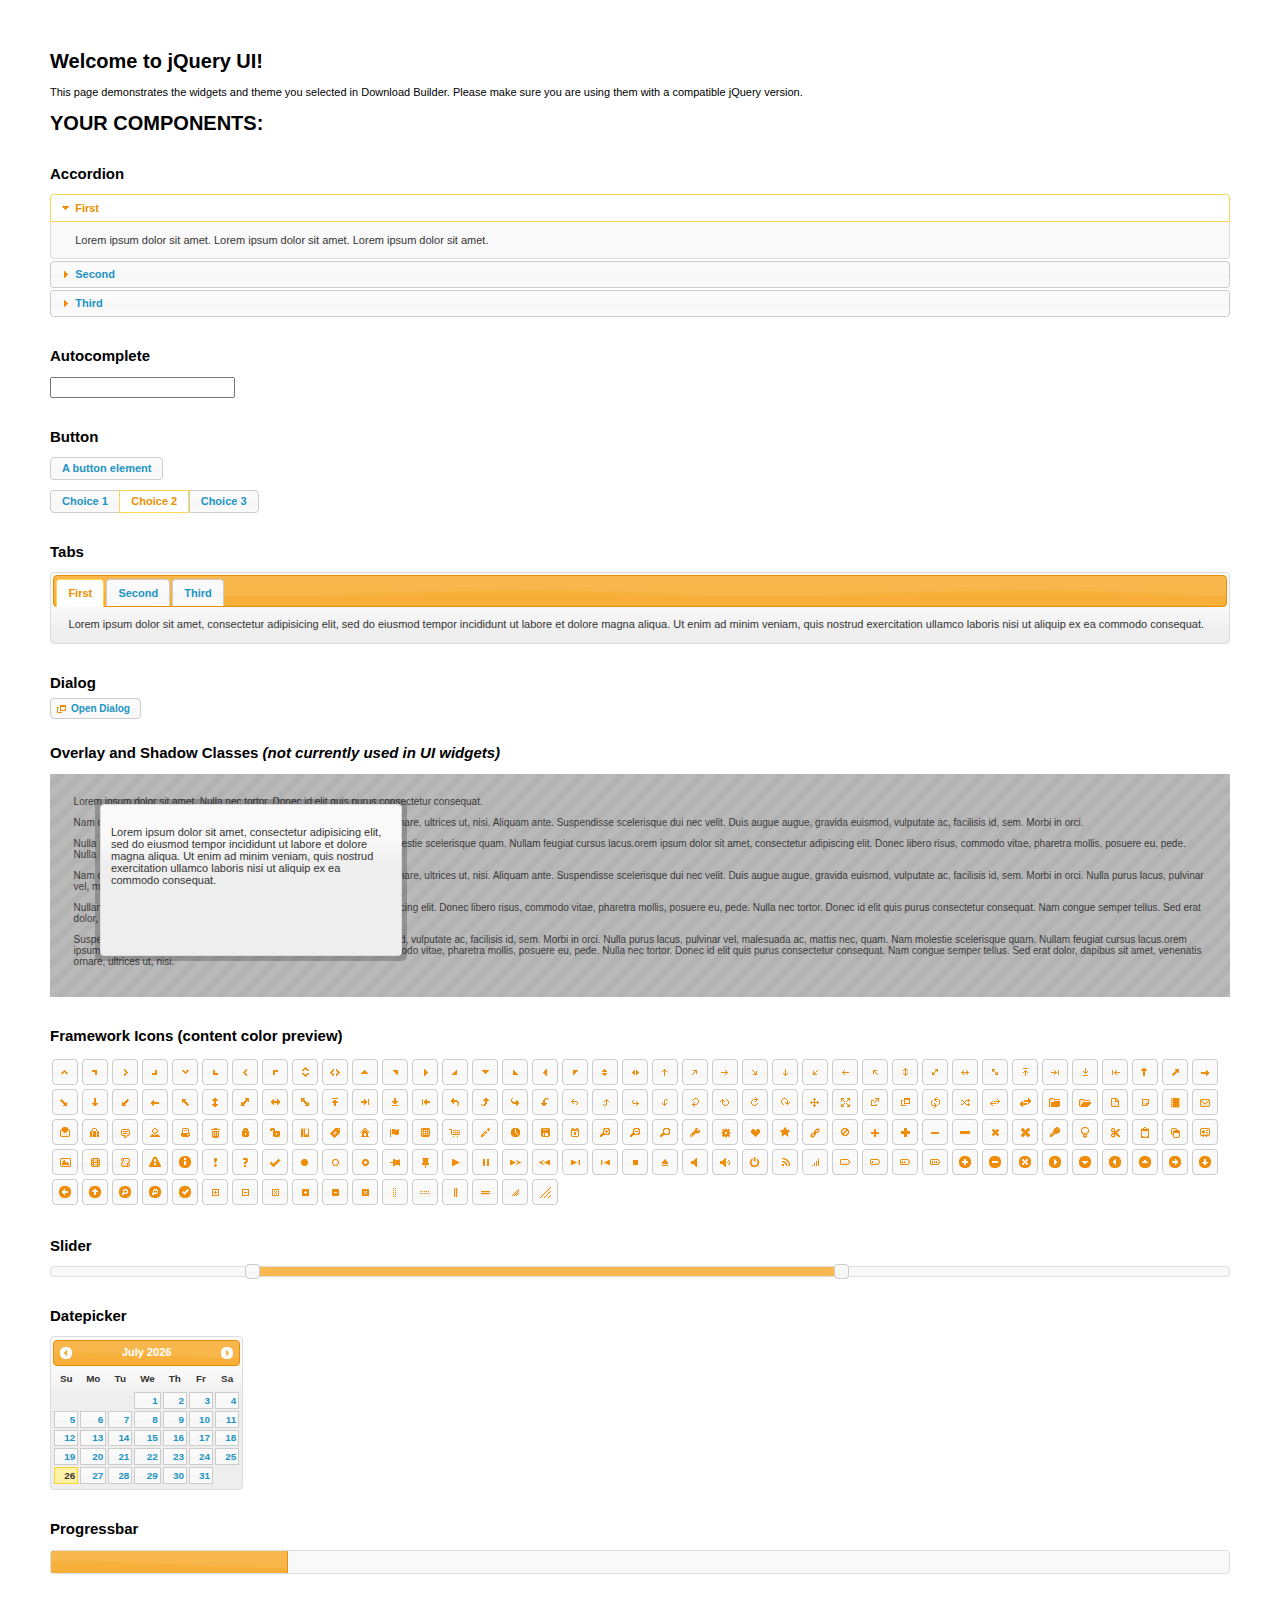
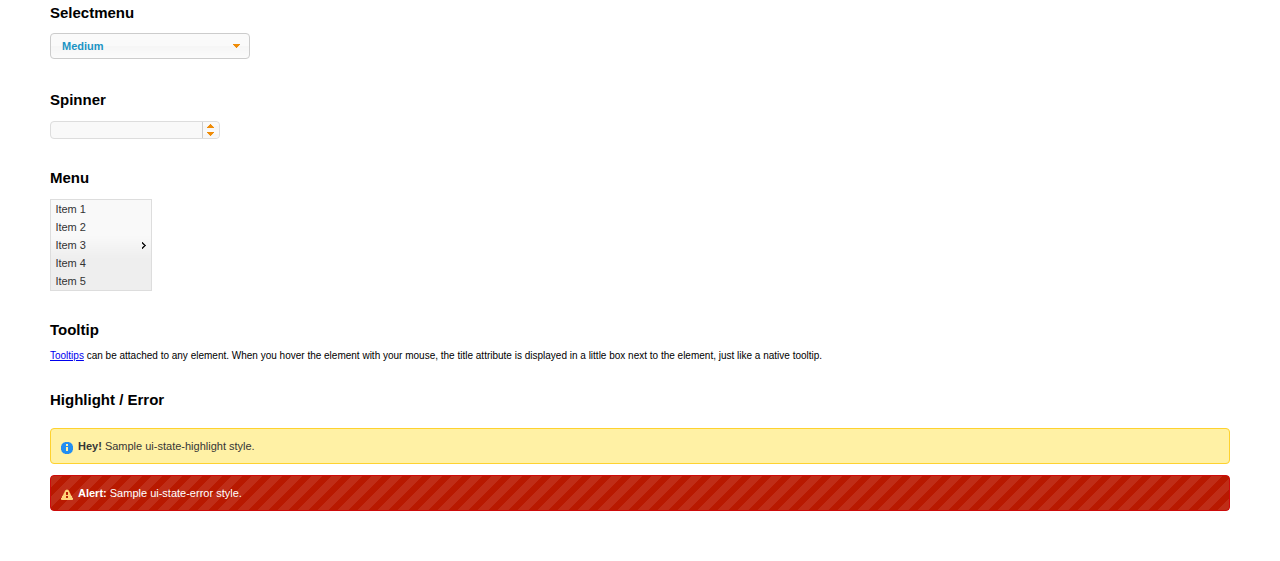
<file: Jquery/jquery/index.html>
<!doctype html>
<html lang="us">
<head>
	<meta charset="utf-8">
	<title>jQuery UI Example Page</title>
	<link href="jquery-ui.css" rel="stylesheet">
	<style>
	body{
		font: 62.5% "Trebuchet MS", sans-serif;
		margin: 50px;
	}
	.demoHeaders {
		margin-top: 2em;
	}
	#dialog-link {
		padding: .4em 1em .4em 20px;
		text-decoration: none;
		position: relative;
	}
	#dialog-link span.ui-icon {
		margin: 0 5px 0 0;
		position: absolute;
		left: .2em;
		top: 50%;
		margin-top: -8px;
	}
	#icons {
		margin: 0;
		padding: 0;
	}
	#icons li {
		margin: 2px;
		position: relative;
		padding: 4px 0;
		cursor: pointer;
		float: left;
		list-style: none;
	}
	#icons span.ui-icon {
		float: left;
		margin: 0 4px;
	}
	.fakewindowcontain .ui-widget-overlay {
		position: absolute;
	}
	select {
		width: 200px;
	}
	</style>
</head>
<body>

<h1>Welcome to jQuery UI!</h1>

<div class="ui-widget">
	<p>This page demonstrates the widgets and theme you selected in Download Builder. Please make sure you are using them with a compatible jQuery version.</p>
</div>

<h1>YOUR COMPONENTS:</h1>


<!-- Accordion -->
<h2 class="demoHeaders">Accordion</h2>
<div id="accordion">
	<h3>First</h3>
	<div>Lorem ipsum dolor sit amet. Lorem ipsum dolor sit amet. Lorem ipsum dolor sit amet.</div>
	<h3>Second</h3>
	<div>Phasellus mattis tincidunt nibh.</div>
	<h3>Third</h3>
	<div>Nam dui erat, auctor a, dignissim quis.</div>
</div>



<!-- Autocomplete -->
<h2 class="demoHeaders">Autocomplete</h2>
<div>
	<input id="autocomplete" title="type &quot;a&quot;">
</div>



<!-- Button -->
<h2 class="demoHeaders">Button</h2>
<button id="button">A button element</button>
<form style="margin-top: 1em;">
	<div id="radioset">
		<input type="radio" id="radio1" name="radio"><label for="radio1">Choice 1</label>
		<input type="radio" id="radio2" name="radio" checked="checked"><label for="radio2">Choice 2</label>
		<input type="radio" id="radio3" name="radio"><label for="radio3">Choice 3</label>
	</div>
</form>



<!-- Tabs -->
<h2 class="demoHeaders">Tabs</h2>
<div id="tabs">
	<ul>
		<li><a href="#tabs-1">First</a></li>
		<li><a href="#tabs-2">Second</a></li>
		<li><a href="#tabs-3">Third</a></li>
	</ul>
	<div id="tabs-1">Lorem ipsum dolor sit amet, consectetur adipisicing elit, sed do eiusmod tempor incididunt ut labore et dolore magna aliqua. Ut enim ad minim veniam, quis nostrud exercitation ullamco laboris nisi ut aliquip ex ea commodo consequat.</div>
	<div id="tabs-2">Phasellus mattis tincidunt nibh. Cras orci urna, blandit id, pretium vel, aliquet ornare, felis. Maecenas scelerisque sem non nisl. Fusce sed lorem in enim dictum bibendum.</div>
	<div id="tabs-3">Nam dui erat, auctor a, dignissim quis, sollicitudin eu, felis. Pellentesque nisi urna, interdum eget, sagittis et, consequat vestibulum, lacus. Mauris porttitor ullamcorper augue.</div>
</div>



<!-- Dialog NOTE: Dialog is not generated by UI in this demo so it can be visually styled in themeroller-->
<h2 class="demoHeaders">Dialog</h2>
<p><a href="#" id="dialog-link" class="ui-state-default ui-corner-all"><span class="ui-icon ui-icon-newwin"></span>Open Dialog</a></p>

<h2 class="demoHeaders">Overlay and Shadow Classes <em>(not currently used in UI widgets)</em></h2>
<div style="position: relative; width: 96%; height: 200px; padding:1% 2%; overflow:hidden;" class="fakewindowcontain">
	<p>Lorem ipsum dolor sit amet,  Nulla nec tortor. Donec id elit quis purus consectetur consequat. </p><p>Nam congue semper tellus. Sed erat dolor, dapibus sit amet, venenatis ornare, ultrices ut, nisi. Aliquam ante. Suspendisse scelerisque dui nec velit. Duis augue augue, gravida euismod, vulputate ac, facilisis id, sem. Morbi in orci. </p><p>Nulla purus lacus, pulvinar vel, malesuada ac, mattis nec, quam. Nam molestie scelerisque quam. Nullam feugiat cursus lacus.orem ipsum dolor sit amet, consectetur adipiscing elit. Donec libero risus, commodo vitae, pharetra mollis, posuere eu, pede. Nulla nec tortor. Donec id elit quis purus consectetur consequat. </p><p>Nam congue semper tellus. Sed erat dolor, dapibus sit amet, venenatis ornare, ultrices ut, nisi. Aliquam ante. Suspendisse scelerisque dui nec velit. Duis augue augue, gravida euismod, vulputate ac, facilisis id, sem. Morbi in orci. Nulla purus lacus, pulvinar vel, malesuada ac, mattis nec, quam. Nam molestie scelerisque quam. </p><p>Nullam feugiat cursus lacus.orem ipsum dolor sit amet, consectetur adipiscing elit. Donec libero risus, commodo vitae, pharetra mollis, posuere eu, pede. Nulla nec tortor. Donec id elit quis purus consectetur consequat. Nam congue semper tellus. Sed erat dolor, dapibus sit amet, venenatis ornare, ultrices ut, nisi. Aliquam ante. </p><p>Suspendisse scelerisque dui nec velit. Duis augue augue, gravida euismod, vulputate ac, facilisis id, sem. Morbi in orci. Nulla purus lacus, pulvinar vel, malesuada ac, mattis nec, quam. Nam molestie scelerisque quam. Nullam feugiat cursus lacus.orem ipsum dolor sit amet, consectetur adipiscing elit. Donec libero risus, commodo vitae, pharetra mollis, posuere eu, pede. Nulla nec tortor. Donec id elit quis purus consectetur consequat. Nam congue semper tellus. Sed erat dolor, dapibus sit amet, venenatis ornare, ultrices ut, nisi. </p>

	<!-- ui-dialog -->
	<div class="ui-overlay"><div class="ui-widget-overlay"></div><div class="ui-widget-shadow ui-corner-all" style="width: 302px; height: 152px; position: absolute; left: 50px; top: 30px;"></div></div>
	<div style="position: absolute; width: 280px; height: 130px;left: 50px; top: 30px; padding: 10px;" class="ui-widget ui-widget-content ui-corner-all">
		<div class="ui-dialog-content ui-widget-content" style="background: none; border: 0;">
			<p>Lorem ipsum dolor sit amet, consectetur adipisicing elit, sed do eiusmod tempor incididunt ut labore et dolore magna aliqua. Ut enim ad minim veniam, quis nostrud exercitation ullamco laboris nisi ut aliquip ex ea commodo consequat.</p>
		</div>
	</div>

</div>

<!-- ui-dialog -->
<div id="dialog" title="Dialog Title">
	<p>Lorem ipsum dolor sit amet, consectetur adipisicing elit, sed do eiusmod tempor incididunt ut labore et dolore magna aliqua. Ut enim ad minim veniam, quis nostrud exercitation ullamco laboris nisi ut aliquip ex ea commodo consequat.</p>
</div>



<h2 class="demoHeaders">Framework Icons (content color preview)</h2>
<ul id="icons" class="ui-widget ui-helper-clearfix">
	<li class="ui-state-default ui-corner-all" title=".ui-icon-carat-1-n"><span class="ui-icon ui-icon-carat-1-n"></span></li>
	<li class="ui-state-default ui-corner-all" title=".ui-icon-carat-1-ne"><span class="ui-icon ui-icon-carat-1-ne"></span></li>
	<li class="ui-state-default ui-corner-all" title=".ui-icon-carat-1-e"><span class="ui-icon ui-icon-carat-1-e"></span></li>
	<li class="ui-state-default ui-corner-all" title=".ui-icon-carat-1-se"><span class="ui-icon ui-icon-carat-1-se"></span></li>
	<li class="ui-state-default ui-corner-all" title=".ui-icon-carat-1-s"><span class="ui-icon ui-icon-carat-1-s"></span></li>
	<li class="ui-state-default ui-corner-all" title=".ui-icon-carat-1-sw"><span class="ui-icon ui-icon-carat-1-sw"></span></li>
	<li class="ui-state-default ui-corner-all" title=".ui-icon-carat-1-w"><span class="ui-icon ui-icon-carat-1-w"></span></li>
	<li class="ui-state-default ui-corner-all" title=".ui-icon-carat-1-nw"><span class="ui-icon ui-icon-carat-1-nw"></span></li>
	<li class="ui-state-default ui-corner-all" title=".ui-icon-carat-2-n-s"><span class="ui-icon ui-icon-carat-2-n-s"></span></li>
	<li class="ui-state-default ui-corner-all" title=".ui-icon-carat-2-e-w"><span class="ui-icon ui-icon-carat-2-e-w"></span></li>
	<li class="ui-state-default ui-corner-all" title=".ui-icon-triangle-1-n"><span class="ui-icon ui-icon-triangle-1-n"></span></li>
	<li class="ui-state-default ui-corner-all" title=".ui-icon-triangle-1-ne"><span class="ui-icon ui-icon-triangle-1-ne"></span></li>
	<li class="ui-state-default ui-corner-all" title=".ui-icon-triangle-1-e"><span class="ui-icon ui-icon-triangle-1-e"></span></li>
	<li class="ui-state-default ui-corner-all" title=".ui-icon-triangle-1-se"><span class="ui-icon ui-icon-triangle-1-se"></span></li>
	<li class="ui-state-default ui-corner-all" title=".ui-icon-triangle-1-s"><span class="ui-icon ui-icon-triangle-1-s"></span></li>
	<li class="ui-state-default ui-corner-all" title=".ui-icon-triangle-1-sw"><span class="ui-icon ui-icon-triangle-1-sw"></span></li>
	<li class="ui-state-default ui-corner-all" title=".ui-icon-triangle-1-w"><span class="ui-icon ui-icon-triangle-1-w"></span></li>
	<li class="ui-state-default ui-corner-all" title=".ui-icon-triangle-1-nw"><span class="ui-icon ui-icon-triangle-1-nw"></span></li>
	<li class="ui-state-default ui-corner-all" title=".ui-icon-triangle-2-n-s"><span class="ui-icon ui-icon-triangle-2-n-s"></span></li>
	<li class="ui-state-default ui-corner-all" title=".ui-icon-triangle-2-e-w"><span class="ui-icon ui-icon-triangle-2-e-w"></span></li>
	<li class="ui-state-default ui-corner-all" title=".ui-icon-arrow-1-n"><span class="ui-icon ui-icon-arrow-1-n"></span></li>
	<li class="ui-state-default ui-corner-all" title=".ui-icon-arrow-1-ne"><span class="ui-icon ui-icon-arrow-1-ne"></span></li>
	<li class="ui-state-default ui-corner-all" title=".ui-icon-arrow-1-e"><span class="ui-icon ui-icon-arrow-1-e"></span></li>
	<li class="ui-state-default ui-corner-all" title=".ui-icon-arrow-1-se"><span class="ui-icon ui-icon-arrow-1-se"></span></li>
	<li class="ui-state-default ui-corner-all" title=".ui-icon-arrow-1-s"><span class="ui-icon ui-icon-arrow-1-s"></span></li>
	<li class="ui-state-default ui-corner-all" title=".ui-icon-arrow-1-sw"><span class="ui-icon ui-icon-arrow-1-sw"></span></li>
	<li class="ui-state-default ui-corner-all" title=".ui-icon-arrow-1-w"><span class="ui-icon ui-icon-arrow-1-w"></span></li>
	<li class="ui-state-default ui-corner-all" title=".ui-icon-arrow-1-nw"><span class="ui-icon ui-icon-arrow-1-nw"></span></li>
	<li class="ui-state-default ui-corner-all" title=".ui-icon-arrow-2-n-s"><span class="ui-icon ui-icon-arrow-2-n-s"></span></li>
	<li class="ui-state-default ui-corner-all" title=".ui-icon-arrow-2-ne-sw"><span class="ui-icon ui-icon-arrow-2-ne-sw"></span></li>
	<li class="ui-state-default ui-corner-all" title=".ui-icon-arrow-2-e-w"><span class="ui-icon ui-icon-arrow-2-e-w"></span></li>
	<li class="ui-state-default ui-corner-all" title=".ui-icon-arrow-2-se-nw"><span class="ui-icon ui-icon-arrow-2-se-nw"></span></li>
	<li class="ui-state-default ui-corner-all" title=".ui-icon-arrowstop-1-n"><span class="ui-icon ui-icon-arrowstop-1-n"></span></li>
	<li class="ui-state-default ui-corner-all" title=".ui-icon-arrowstop-1-e"><span class="ui-icon ui-icon-arrowstop-1-e"></span></li>
	<li class="ui-state-default ui-corner-all" title=".ui-icon-arrowstop-1-s"><span class="ui-icon ui-icon-arrowstop-1-s"></span></li>
	<li class="ui-state-default ui-corner-all" title=".ui-icon-arrowstop-1-w"><span class="ui-icon ui-icon-arrowstop-1-w"></span></li>
	<li class="ui-state-default ui-corner-all" title=".ui-icon-arrowthick-1-n"><span class="ui-icon ui-icon-arrowthick-1-n"></span></li>
	<li class="ui-state-default ui-corner-all" title=".ui-icon-arrowthick-1-ne"><span class="ui-icon ui-icon-arrowthick-1-ne"></span></li>
	<li class="ui-state-default ui-corner-all" title=".ui-icon-arrowthick-1-e"><span class="ui-icon ui-icon-arrowthick-1-e"></span></li>
	<li class="ui-state-default ui-corner-all" title=".ui-icon-arrowthick-1-se"><span class="ui-icon ui-icon-arrowthick-1-se"></span></li>
	<li class="ui-state-default ui-corner-all" title=".ui-icon-arrowthick-1-s"><span class="ui-icon ui-icon-arrowthick-1-s"></span></li>
	<li class="ui-state-default ui-corner-all" title=".ui-icon-arrowthick-1-sw"><span class="ui-icon ui-icon-arrowthick-1-sw"></span></li>
	<li class="ui-state-default ui-corner-all" title=".ui-icon-arrowthick-1-w"><span class="ui-icon ui-icon-arrowthick-1-w"></span></li>
	<li class="ui-state-default ui-corner-all" title=".ui-icon-arrowthick-1-nw"><span class="ui-icon ui-icon-arrowthick-1-nw"></span></li>
	<li class="ui-state-default ui-corner-all" title=".ui-icon-arrowthick-2-n-s"><span class="ui-icon ui-icon-arrowthick-2-n-s"></span></li>
	<li class="ui-state-default ui-corner-all" title=".ui-icon-arrowthick-2-ne-sw"><span class="ui-icon ui-icon-arrowthick-2-ne-sw"></span></li>
	<li class="ui-state-default ui-corner-all" title=".ui-icon-arrowthick-2-e-w"><span class="ui-icon ui-icon-arrowthick-2-e-w"></span></li>
	<li class="ui-state-default ui-corner-all" title=".ui-icon-arrowthick-2-se-nw"><span class="ui-icon ui-icon-arrowthick-2-se-nw"></span></li>
	<li class="ui-state-default ui-corner-all" title=".ui-icon-arrowthickstop-1-n"><span class="ui-icon ui-icon-arrowthickstop-1-n"></span></li>
	<li class="ui-state-default ui-corner-all" title=".ui-icon-arrowthickstop-1-e"><span class="ui-icon ui-icon-arrowthickstop-1-e"></span></li>
	<li class="ui-state-default ui-corner-all" title=".ui-icon-arrowthickstop-1-s"><span class="ui-icon ui-icon-arrowthickstop-1-s"></span></li>
	<li class="ui-state-default ui-corner-all" title=".ui-icon-arrowthickstop-1-w"><span class="ui-icon ui-icon-arrowthickstop-1-w"></span></li>
	<li class="ui-state-default ui-corner-all" title=".ui-icon-arrowreturnthick-1-w"><span class="ui-icon ui-icon-arrowreturnthick-1-w"></span></li>
	<li class="ui-state-default ui-corner-all" title=".ui-icon-arrowreturnthick-1-n"><span class="ui-icon ui-icon-arrowreturnthick-1-n"></span></li>
	<li class="ui-state-default ui-corner-all" title=".ui-icon-arrowreturnthick-1-e"><span class="ui-icon ui-icon-arrowreturnthick-1-e"></span></li>
	<li class="ui-state-default ui-corner-all" title=".ui-icon-arrowreturnthick-1-s"><span class="ui-icon ui-icon-arrowreturnthick-1-s"></span></li>
	<li class="ui-state-default ui-corner-all" title=".ui-icon-arrowreturn-1-w"><span class="ui-icon ui-icon-arrowreturn-1-w"></span></li>
	<li class="ui-state-default ui-corner-all" title=".ui-icon-arrowreturn-1-n"><span class="ui-icon ui-icon-arrowreturn-1-n"></span></li>
	<li class="ui-state-default ui-corner-all" title=".ui-icon-arrowreturn-1-e"><span class="ui-icon ui-icon-arrowreturn-1-e"></span></li>
	<li class="ui-state-default ui-corner-all" title=".ui-icon-arrowreturn-1-s"><span class="ui-icon ui-icon-arrowreturn-1-s"></span></li>
	<li class="ui-state-default ui-corner-all" title=".ui-icon-arrowrefresh-1-w"><span class="ui-icon ui-icon-arrowrefresh-1-w"></span></li>
	<li class="ui-state-default ui-corner-all" title=".ui-icon-arrowrefresh-1-n"><span class="ui-icon ui-icon-arrowrefresh-1-n"></span></li>
	<li class="ui-state-default ui-corner-all" title=".ui-icon-arrowrefresh-1-e"><span class="ui-icon ui-icon-arrowrefresh-1-e"></span></li>
	<li class="ui-state-default ui-corner-all" title=".ui-icon-arrowrefresh-1-s"><span class="ui-icon ui-icon-arrowrefresh-1-s"></span></li>
	<li class="ui-state-default ui-corner-all" title=".ui-icon-arrow-4"><span class="ui-icon ui-icon-arrow-4"></span></li>
	<li class="ui-state-default ui-corner-all" title=".ui-icon-arrow-4-diag"><span class="ui-icon ui-icon-arrow-4-diag"></span></li>
	<li class="ui-state-default ui-corner-all" title=".ui-icon-extlink"><span class="ui-icon ui-icon-extlink"></span></li>
	<li class="ui-state-default ui-corner-all" title=".ui-icon-newwin"><span class="ui-icon ui-icon-newwin"></span></li>
	<li class="ui-state-default ui-corner-all" title=".ui-icon-refresh"><span class="ui-icon ui-icon-refresh"></span></li>
	<li class="ui-state-default ui-corner-all" title=".ui-icon-shuffle"><span class="ui-icon ui-icon-shuffle"></span></li>
	<li class="ui-state-default ui-corner-all" title=".ui-icon-transfer-e-w"><span class="ui-icon ui-icon-transfer-e-w"></span></li>
	<li class="ui-state-default ui-corner-all" title=".ui-icon-transferthick-e-w"><span class="ui-icon ui-icon-transferthick-e-w"></span></li>
	<li class="ui-state-default ui-corner-all" title=".ui-icon-folder-collapsed"><span class="ui-icon ui-icon-folder-collapsed"></span></li>
	<li class="ui-state-default ui-corner-all" title=".ui-icon-folder-open"><span class="ui-icon ui-icon-folder-open"></span></li>
	<li class="ui-state-default ui-corner-all" title=".ui-icon-document"><span class="ui-icon ui-icon-document"></span></li>
	<li class="ui-state-default ui-corner-all" title=".ui-icon-document-b"><span class="ui-icon ui-icon-document-b"></span></li>
	<li class="ui-state-default ui-corner-all" title=".ui-icon-note"><span class="ui-icon ui-icon-note"></span></li>
	<li class="ui-state-default ui-corner-all" title=".ui-icon-mail-closed"><span class="ui-icon ui-icon-mail-closed"></span></li>
	<li class="ui-state-default ui-corner-all" title=".ui-icon-mail-open"><span class="ui-icon ui-icon-mail-open"></span></li>
	<li class="ui-state-default ui-corner-all" title=".ui-icon-suitcase"><span class="ui-icon ui-icon-suitcase"></span></li>
	<li class="ui-state-default ui-corner-all" title=".ui-icon-comment"><span class="ui-icon ui-icon-comment"></span></li>
	<li class="ui-state-default ui-corner-all" title=".ui-icon-person"><span class="ui-icon ui-icon-person"></span></li>
	<li class="ui-state-default ui-corner-all" title=".ui-icon-print"><span class="ui-icon ui-icon-print"></span></li>
	<li class="ui-state-default ui-corner-all" title=".ui-icon-trash"><span class="ui-icon ui-icon-trash"></span></li>
	<li class="ui-state-default ui-corner-all" title=".ui-icon-locked"><span class="ui-icon ui-icon-locked"></span></li>
	<li class="ui-state-default ui-corner-all" title=".ui-icon-unlocked"><span class="ui-icon ui-icon-unlocked"></span></li>
	<li class="ui-state-default ui-corner-all" title=".ui-icon-bookmark"><span class="ui-icon ui-icon-bookmark"></span></li>
	<li class="ui-state-default ui-corner-all" title=".ui-icon-tag"><span class="ui-icon ui-icon-tag"></span></li>
	<li class="ui-state-default ui-corner-all" title=".ui-icon-home"><span class="ui-icon ui-icon-home"></span></li>
	<li class="ui-state-default ui-corner-all" title=".ui-icon-flag"><span class="ui-icon ui-icon-flag"></span></li>
	<li class="ui-state-default ui-corner-all" title=".ui-icon-calculator"><span class="ui-icon ui-icon-calculator"></span></li>
	<li class="ui-state-default ui-corner-all" title=".ui-icon-cart"><span class="ui-icon ui-icon-cart"></span></li>
	<li class="ui-state-default ui-corner-all" title=".ui-icon-pencil"><span class="ui-icon ui-icon-pencil"></span></li>
	<li class="ui-state-default ui-corner-all" title=".ui-icon-clock"><span class="ui-icon ui-icon-clock"></span></li>
	<li class="ui-state-default ui-corner-all" title=".ui-icon-disk"><span class="ui-icon ui-icon-disk"></span></li>
	<li class="ui-state-default ui-corner-all" title=".ui-icon-calendar"><span class="ui-icon ui-icon-calendar"></span></li>
	<li class="ui-state-default ui-corner-all" title=".ui-icon-zoomin"><span class="ui-icon ui-icon-zoomin"></span></li>
	<li class="ui-state-default ui-corner-all" title=".ui-icon-zoomout"><span class="ui-icon ui-icon-zoomout"></span></li>
	<li class="ui-state-default ui-corner-all" title=".ui-icon-search"><span class="ui-icon ui-icon-search"></span></li>
	<li class="ui-state-default ui-corner-all" title=".ui-icon-wrench"><span class="ui-icon ui-icon-wrench"></span></li>
	<li class="ui-state-default ui-corner-all" title=".ui-icon-gear"><span class="ui-icon ui-icon-gear"></span></li>
	<li class="ui-state-default ui-corner-all" title=".ui-icon-heart"><span class="ui-icon ui-icon-heart"></span></li>
	<li class="ui-state-default ui-corner-all" title=".ui-icon-star"><span class="ui-icon ui-icon-star"></span></li>
	<li class="ui-state-default ui-corner-all" title=".ui-icon-link"><span class="ui-icon ui-icon-link"></span></li>
	<li class="ui-state-default ui-corner-all" title=".ui-icon-cancel"><span class="ui-icon ui-icon-cancel"></span></li>
	<li class="ui-state-default ui-corner-all" title=".ui-icon-plus"><span class="ui-icon ui-icon-plus"></span></li>
	<li class="ui-state-default ui-corner-all" title=".ui-icon-plusthick"><span class="ui-icon ui-icon-plusthick"></span></li>
	<li class="ui-state-default ui-corner-all" title=".ui-icon-minus"><span class="ui-icon ui-icon-minus"></span></li>
	<li class="ui-state-default ui-corner-all" title=".ui-icon-minusthick"><span class="ui-icon ui-icon-minusthick"></span></li>
	<li class="ui-state-default ui-corner-all" title=".ui-icon-close"><span class="ui-icon ui-icon-close"></span></li>
	<li class="ui-state-default ui-corner-all" title=".ui-icon-closethick"><span class="ui-icon ui-icon-closethick"></span></li>
	<li class="ui-state-default ui-corner-all" title=".ui-icon-key"><span class="ui-icon ui-icon-key"></span></li>
	<li class="ui-state-default ui-corner-all" title=".ui-icon-lightbulb"><span class="ui-icon ui-icon-lightbulb"></span></li>
	<li class="ui-state-default ui-corner-all" title=".ui-icon-scissors"><span class="ui-icon ui-icon-scissors"></span></li>
	<li class="ui-state-default ui-corner-all" title=".ui-icon-clipboard"><span class="ui-icon ui-icon-clipboard"></span></li>
	<li class="ui-state-default ui-corner-all" title=".ui-icon-copy"><span class="ui-icon ui-icon-copy"></span></li>
	<li class="ui-state-default ui-corner-all" title=".ui-icon-contact"><span class="ui-icon ui-icon-contact"></span></li>
	<li class="ui-state-default ui-corner-all" title=".ui-icon-image"><span class="ui-icon ui-icon-image"></span></li>
	<li class="ui-state-default ui-corner-all" title=".ui-icon-video"><span class="ui-icon ui-icon-video"></span></li>
	<li class="ui-state-default ui-corner-all" title=".ui-icon-script"><span class="ui-icon ui-icon-script"></span></li>
	<li class="ui-state-default ui-corner-all" title=".ui-icon-alert"><span class="ui-icon ui-icon-alert"></span></li>
	<li class="ui-state-default ui-corner-all" title=".ui-icon-info"><span class="ui-icon ui-icon-info"></span></li>
	<li class="ui-state-default ui-corner-all" title=".ui-icon-notice"><span class="ui-icon ui-icon-notice"></span></li>
	<li class="ui-state-default ui-corner-all" title=".ui-icon-help"><span class="ui-icon ui-icon-help"></span></li>
	<li class="ui-state-default ui-corner-all" title=".ui-icon-check"><span class="ui-icon ui-icon-check"></span></li>
	<li class="ui-state-default ui-corner-all" title=".ui-icon-bullet"><span class="ui-icon ui-icon-bullet"></span></li>
	<li class="ui-state-default ui-corner-all" title=".ui-icon-radio-off"><span class="ui-icon ui-icon-radio-off"></span></li>
	<li class="ui-state-default ui-corner-all" title=".ui-icon-radio-on"><span class="ui-icon ui-icon-radio-on"></span></li>
	<li class="ui-state-default ui-corner-all" title=".ui-icon-pin-w"><span class="ui-icon ui-icon-pin-w"></span></li>
	<li class="ui-state-default ui-corner-all" title=".ui-icon-pin-s"><span class="ui-icon ui-icon-pin-s"></span></li>
	<li class="ui-state-default ui-corner-all" title=".ui-icon-play"><span class="ui-icon ui-icon-play"></span></li>
	<li class="ui-state-default ui-corner-all" title=".ui-icon-pause"><span class="ui-icon ui-icon-pause"></span></li>
	<li class="ui-state-default ui-corner-all" title=".ui-icon-seek-next"><span class="ui-icon ui-icon-seek-next"></span></li>
	<li class="ui-state-default ui-corner-all" title=".ui-icon-seek-prev"><span class="ui-icon ui-icon-seek-prev"></span></li>
	<li class="ui-state-default ui-corner-all" title=".ui-icon-seek-end"><span class="ui-icon ui-icon-seek-end"></span></li>
	<li class="ui-state-default ui-corner-all" title=".ui-icon-seek-first"><span class="ui-icon ui-icon-seek-first"></span></li>
	<li class="ui-state-default ui-corner-all" title=".ui-icon-stop"><span class="ui-icon ui-icon-stop"></span></li>
	<li class="ui-state-default ui-corner-all" title=".ui-icon-eject"><span class="ui-icon ui-icon-eject"></span></li>
	<li class="ui-state-default ui-corner-all" title=".ui-icon-volume-off"><span class="ui-icon ui-icon-volume-off"></span></li>
	<li class="ui-state-default ui-corner-all" title=".ui-icon-volume-on"><span class="ui-icon ui-icon-volume-on"></span></li>
	<li class="ui-state-default ui-corner-all" title=".ui-icon-power"><span class="ui-icon ui-icon-power"></span></li>
	<li class="ui-state-default ui-corner-all" title=".ui-icon-signal-diag"><span class="ui-icon ui-icon-signal-diag"></span></li>
	<li class="ui-state-default ui-corner-all" title=".ui-icon-signal"><span class="ui-icon ui-icon-signal"></span></li>
	<li class="ui-state-default ui-corner-all" title=".ui-icon-battery-0"><span class="ui-icon ui-icon-battery-0"></span></li>
	<li class="ui-state-default ui-corner-all" title=".ui-icon-battery-1"><span class="ui-icon ui-icon-battery-1"></span></li>
	<li class="ui-state-default ui-corner-all" title=".ui-icon-battery-2"><span class="ui-icon ui-icon-battery-2"></span></li>
	<li class="ui-state-default ui-corner-all" title=".ui-icon-battery-3"><span class="ui-icon ui-icon-battery-3"></span></li>
	<li class="ui-state-default ui-corner-all" title=".ui-icon-circle-plus"><span class="ui-icon ui-icon-circle-plus"></span></li>
	<li class="ui-state-default ui-corner-all" title=".ui-icon-circle-minus"><span class="ui-icon ui-icon-circle-minus"></span></li>
	<li class="ui-state-default ui-corner-all" title=".ui-icon-circle-close"><span class="ui-icon ui-icon-circle-close"></span></li>
	<li class="ui-state-default ui-corner-all" title=".ui-icon-circle-triangle-e"><span class="ui-icon ui-icon-circle-triangle-e"></span></li>
	<li class="ui-state-default ui-corner-all" title=".ui-icon-circle-triangle-s"><span class="ui-icon ui-icon-circle-triangle-s"></span></li>
	<li class="ui-state-default ui-corner-all" title=".ui-icon-circle-triangle-w"><span class="ui-icon ui-icon-circle-triangle-w"></span></li>
	<li class="ui-state-default ui-corner-all" title=".ui-icon-circle-triangle-n"><span class="ui-icon ui-icon-circle-triangle-n"></span></li>
	<li class="ui-state-default ui-corner-all" title=".ui-icon-circle-arrow-e"><span class="ui-icon ui-icon-circle-arrow-e"></span></li>
	<li class="ui-state-default ui-corner-all" title=".ui-icon-circle-arrow-s"><span class="ui-icon ui-icon-circle-arrow-s"></span></li>
	<li class="ui-state-default ui-corner-all" title=".ui-icon-circle-arrow-w"><span class="ui-icon ui-icon-circle-arrow-w"></span></li>
	<li class="ui-state-default ui-corner-all" title=".ui-icon-circle-arrow-n"><span class="ui-icon ui-icon-circle-arrow-n"></span></li>
	<li class="ui-state-default ui-corner-all" title=".ui-icon-circle-zoomin"><span class="ui-icon ui-icon-circle-zoomin"></span></li>
	<li class="ui-state-default ui-corner-all" title=".ui-icon-circle-zoomout"><span class="ui-icon ui-icon-circle-zoomout"></span></li>
	<li class="ui-state-default ui-corner-all" title=".ui-icon-circle-check"><span class="ui-icon ui-icon-circle-check"></span></li>
	<li class="ui-state-default ui-corner-all" title=".ui-icon-circlesmall-plus"><span class="ui-icon ui-icon-circlesmall-plus"></span></li>
	<li class="ui-state-default ui-corner-all" title=".ui-icon-circlesmall-minus"><span class="ui-icon ui-icon-circlesmall-minus"></span></li>
	<li class="ui-state-default ui-corner-all" title=".ui-icon-circlesmall-close"><span class="ui-icon ui-icon-circlesmall-close"></span></li>
	<li class="ui-state-default ui-corner-all" title=".ui-icon-squaresmall-plus"><span class="ui-icon ui-icon-squaresmall-plus"></span></li>
	<li class="ui-state-default ui-corner-all" title=".ui-icon-squaresmall-minus"><span class="ui-icon ui-icon-squaresmall-minus"></span></li>
	<li class="ui-state-default ui-corner-all" title=".ui-icon-squaresmall-close"><span class="ui-icon ui-icon-squaresmall-close"></span></li>
	<li class="ui-state-default ui-corner-all" title=".ui-icon-grip-dotted-vertical"><span class="ui-icon ui-icon-grip-dotted-vertical"></span></li>
	<li class="ui-state-default ui-corner-all" title=".ui-icon-grip-dotted-horizontal"><span class="ui-icon ui-icon-grip-dotted-horizontal"></span></li>
	<li class="ui-state-default ui-corner-all" title=".ui-icon-grip-solid-vertical"><span class="ui-icon ui-icon-grip-solid-vertical"></span></li>
	<li class="ui-state-default ui-corner-all" title=".ui-icon-grip-solid-horizontal"><span class="ui-icon ui-icon-grip-solid-horizontal"></span></li>
	<li class="ui-state-default ui-corner-all" title=".ui-icon-gripsmall-diagonal-se"><span class="ui-icon ui-icon-gripsmall-diagonal-se"></span></li>
	<li class="ui-state-default ui-corner-all" title=".ui-icon-grip-diagonal-se"><span class="ui-icon ui-icon-grip-diagonal-se"></span></li>
</ul>


<!-- Slider -->
<h2 class="demoHeaders">Slider</h2>
<div id="slider"></div>



<!-- Datepicker -->
<h2 class="demoHeaders">Datepicker</h2>
<div id="datepicker"></div>



<!-- Progressbar -->
<h2 class="demoHeaders">Progressbar</h2>
<div id="progressbar"></div>



<!-- Progressbar -->
<h2 class="demoHeaders">Selectmenu</h2>
<select id="selectmenu">
	<option>Slower</option>
	<option>Slow</option>
	<option selected="selected">Medium</option>
	<option>Fast</option>
	<option>Faster</option>
</select>



<!-- Spinner -->
<h2 class="demoHeaders">Spinner</h2>
<input id="spinner">



<!-- Menu -->
<h2 class="demoHeaders">Menu</h2>
<ul style="width:100px;" id="menu">
	<li>Item 1</li>
	<li>Item 2</li>
	<li>Item 3
		<ul>
			<li>Item 3-1</li>
			<li>Item 3-2</li>
			<li>Item 3-3</li>
			<li>Item 3-4</li>
			<li>Item 3-5</li>
		</ul>
	</li>
	<li>Item 4</li>
	<li>Item 5</li>
</ul>



<!-- Tooltip -->
<h2 class="demoHeaders">Tooltip</h2>
<p id="tooltip">
	<a href="#" title="That&apos;s what this widget is">Tooltips</a> can be attached to any element. When you hover
the element with your mouse, the title attribute is displayed in a little box next to the element, just like a native tooltip.
</p>


<!-- Highlight / Error -->
<h2 class="demoHeaders">Highlight / Error</h2>
<div class="ui-widget">
	<div class="ui-state-highlight ui-corner-all" style="margin-top: 20px; padding: 0 .7em;">
		<p><span class="ui-icon ui-icon-info" style="float: left; margin-right: .3em;"></span>
		<strong>Hey!</strong> Sample ui-state-highlight style.</p>
	</div>
</div>
<br>
<div class="ui-widget">
	<div class="ui-state-error ui-corner-all" style="padding: 0 .7em;">
		<p><span class="ui-icon ui-icon-alert" style="float: left; margin-right: .3em;"></span>
		<strong>Alert:</strong> Sample ui-state-error style.</p>
	</div>
</div>

<script src="external/jquery/jquery.js"></script>
<script src="jquery-ui.js"></script>
<script>

$( "#accordion" ).accordion();



var availableTags = [
	"ActionScript",
	"AppleScript",
	"Asp",
	"BASIC",
	"C",
	"C++",
	"Clojure",
	"COBOL",
	"ColdFusion",
	"Erlang",
	"Fortran",
	"Groovy",
	"Haskell",
	"Java",
	"JavaScript",
	"Lisp",
	"Perl",
	"PHP",
	"Python",
	"Ruby",
	"Scala",
	"Scheme"
];
$( "#autocomplete" ).autocomplete({
	source: availableTags
});



$( "#button" ).button();
$( "#radioset" ).buttonset();



$( "#tabs" ).tabs();



$( "#dialog" ).dialog({
	autoOpen: false,
	width: 400,
	buttons: [
		{
			text: "Ok",
			click: function() {
				$( this ).dialog( "close" );
			}
		},
		{
			text: "Cancel",
			click: function() {
				$( this ).dialog( "close" );
			}
		}
	]
});

// Link to open the dialog
$( "#dialog-link" ).click(function( event ) {
	$( "#dialog" ).dialog( "open" );
	event.preventDefault();
});



$( "#datepicker" ).datepicker({
	inline: true
});



$( "#slider" ).slider({
	range: true,
	values: [ 17, 67 ]
});



$( "#progressbar" ).progressbar({
	value: 20
});



$( "#spinner" ).spinner();



$( "#menu" ).menu();



$( "#tooltip" ).tooltip();



$( "#selectmenu" ).selectmenu();


// Hover states on the static widgets
$( "#dialog-link, #icons li" ).hover(
	function() {
		$( this ).addClass( "ui-state-hover" );
	},
	function() {
		$( this ).removeClass( "ui-state-hover" );
	}
);
</script>
</body>
</html>
</file>
